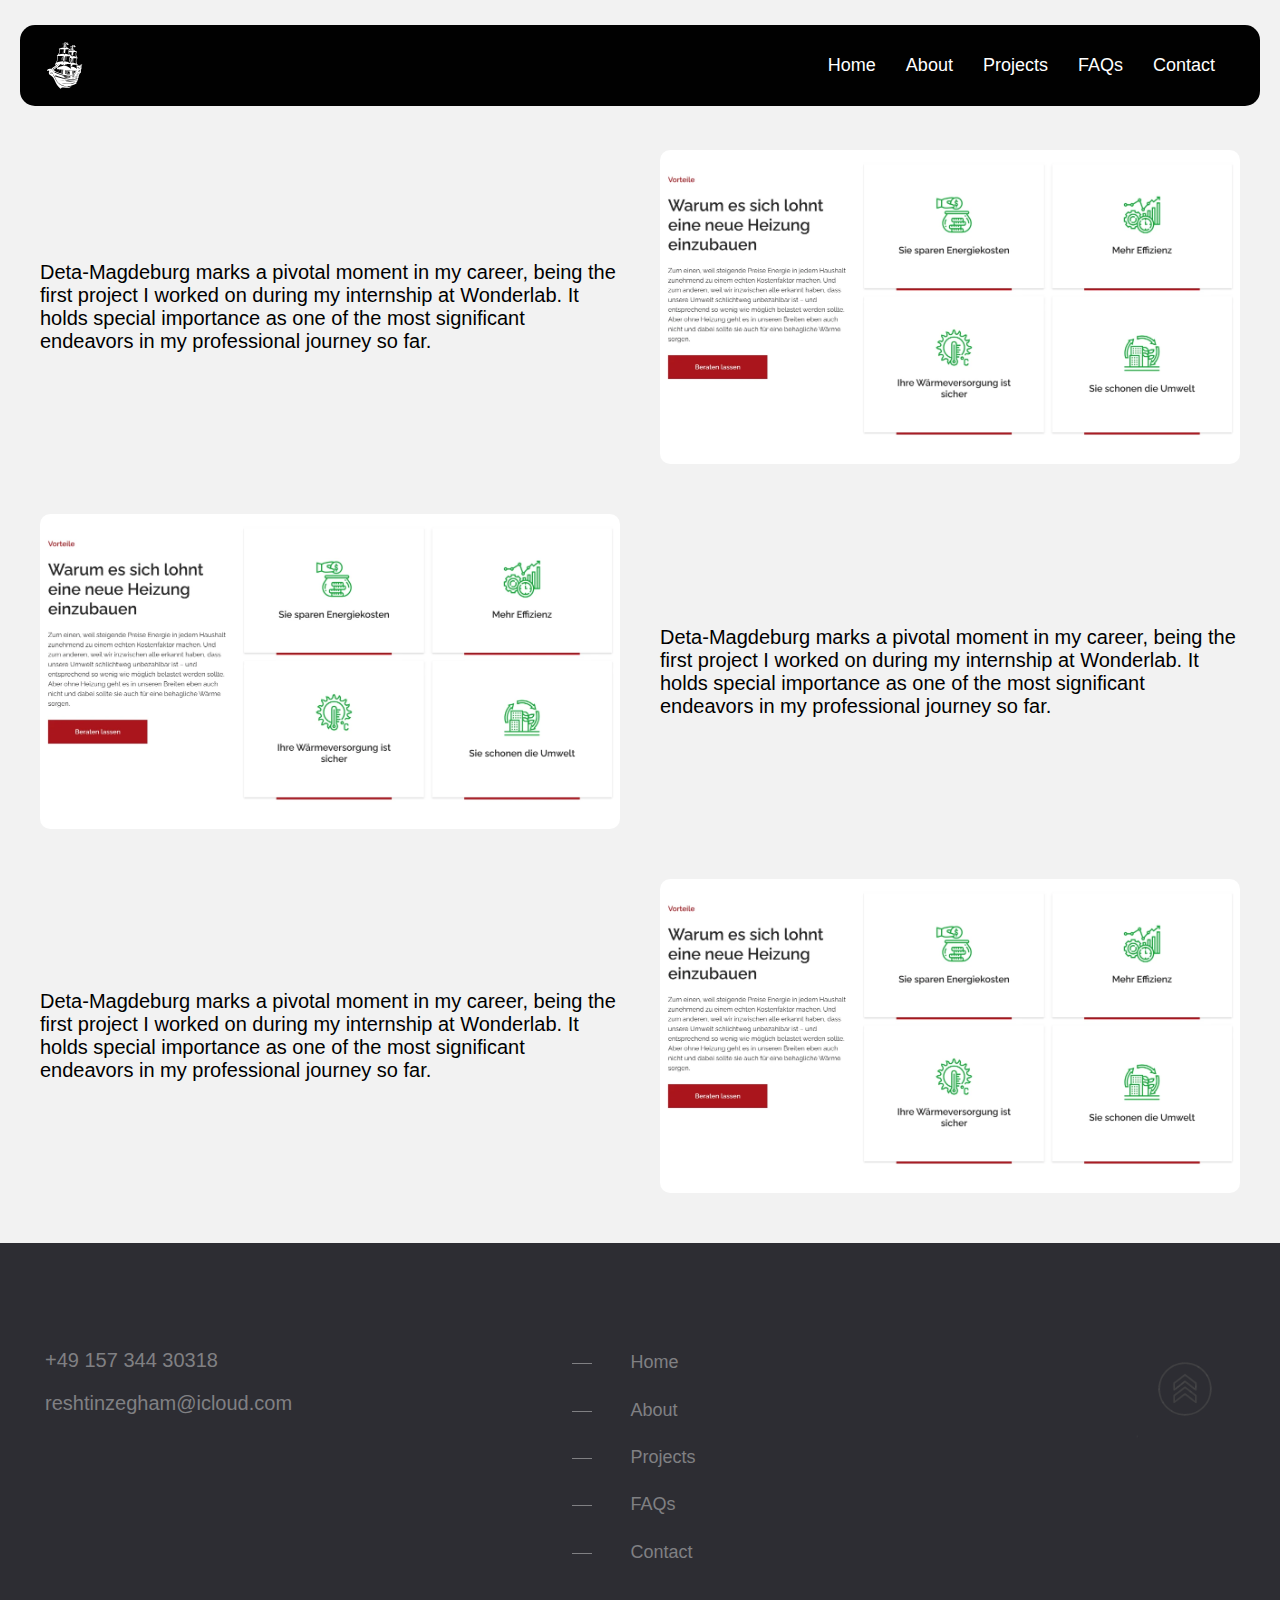
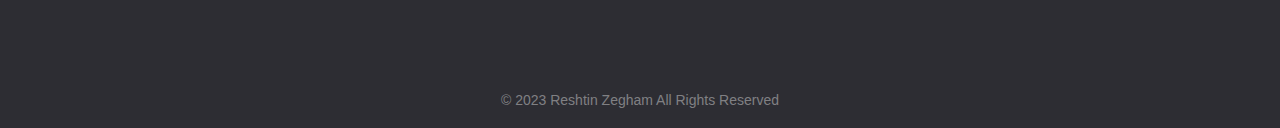
<file: DETA-Magdeburg.html>
<!DOCTYPE html>
<html lang="en">
  <head>
    <meta charset="UTF-8" />
    <meta http-equiv="X-UA-Compatible" content="IE=edge" />
    <meta name="viewport" content="width=device-width, initial-scale=1.0" />
    <title>Document</title>
    <link rel="stylesheet" href="theothers.css" />
    <link rel="stylesheet" href="main.css" />
  </head>
  <body>
    <div class="nav-wrapper">
      <nav>
        <div class="logo">
                 <a href="https://reshtinzegham.github.io/reshtinzegham">
                    <img src="images/Logo.svg" alt="" />
            </a>
        </div>
        <div class="links" id="links">
          <ul>
            <li>
              <a href="#">
                <span>Home</span>
              </a>
            </li>
            <li>
              <a href="#about">
                <span>About</span>
              </a>
            </li>
            <li>
              <a href="#projects">
                <span>Projects</span>
              </a>
            </li>
            <li>
              <a href="#FAQs">
                <span>FAQs</span>
              </a>
            </li>
            <li>
              <a href="#contact">
                <span>Contact</span>
              </a>
            </li>
          </ul>
        </div>
        <i class="fa-solid fa-bars" onclick="toggleMenu()" id="open-menu"></i>
        <i class="fa-solid fa-xmark" onclick="toggleMenu()" id="close-menu"></i>
      </nav>
    </div>
    <div class="inner-2">
      <div class="first-part gridrow box50">
        <div class="info col col1">
          Deta-Magdeburg marks a pivotal moment in my career, being the first
          project I worked on during my internship at Wonderlab. It holds
          special importance as one of the most significant endeavors in my
          professional journey so far.
        </div>
        <div class="image col col2">
          <img src="images/therothers/Deta1.webp" alt="" />
        </div>
      </div>
      <div class="space-medium"></div>
      <div class="gridrow box50">
        <div class="image col col1">
          <img src="images/therothers/Deta1.webp" alt="" />
        </div>
        <div class="info col col2">
          Deta-Magdeburg marks a pivotal moment in my career, being the first
          project I worked on during my internship at Wonderlab. It holds
          special importance as one of the most significant endeavors in my
          professional journey so far.
        </div>
      </div>
      <div class="space-medium"></div>
      <div class="gridrow box50">
        <div class="info col col1">
          Deta-Magdeburg marks a pivotal moment in my career, being the first
          project I worked on during my internship at Wonderlab. It holds
          special importance as one of the most significant endeavors in my
          professional journey so far.
        </div>
        <div class="image col col2">
          <img src="images/therothers/Deta1.webp" alt="" />
        </div>
      </div>
    </div>
    <div class="space-medium"></div>
    <footer>
      <div class="footer">
        <div class="inner-2">
          <div class="gridrow box33">
            <div class="col col1">
              <div class="footer-contact">
                <a href="tel:+4915734430318">
                  <span>+49 157 344 30318</span>
                </a>
                <a href="mailto:reshtinzegham@icloud.com">
                  <span>reshtinzegham@icloud.com</span>
                </a>
              </div>
              <div id="contact">
                <div class="social-icons margin">
                  <a href="https://github.com/Reshtin-Zegham"
                    ><i class="fa-brands fa-github"></i
                  ></a>
                  <a
                    href="https://instagram.com/r_zegham?igshid=OGQ5ZDc2ODk2ZA%3D%3D&utm_source=qr"
                    ><i class="fa-brands fa-instagram"></i
                  ></a>
                  <a href="http://linkedin.com/in/reshtin-zegham-275518266"
                    ><i class="fa-brands fa-linkedin"></i
                  ></a>
                </div>
              </div>
            </div>
            <div class="footer-links col col2">
              <ul>
                <li>
                  <a href="#">
                    <span>Home</span>
                  </a>
                </li>
                <li>
                  <a href="#about">
                    <span>About</span>
                  </a>
                </li>
                <li>
                  <a href="#projects">
                    <span>Projects</span>
                  </a>
                </li>
                <li>
                  <a href="#FAQs">
                    <span>FAQs</span>
                  </a>
                </li>
                <li>
                  <a href="#contact">
                    <span>Contact</span>
                  </a>
                </li>
              </ul>
            </div>
            <div class="col col3">
              <a href="#">
                <img class="up" src="images/up-without-background.png" alt=""
              /></a>
            </div>
          </div>
        </div>
      </div>
      <div class="copyright-wrapper">
        <p>&copy; 2023 Reshtin Zegham All Rights Reserved</p>
      </div>
    </footer>

    <script src="https://cdn.jsdelivr.net/npm/swiper@11/swiper-bundle.min.js"></script>
    <script src="https://smtpjs.com/v3/smtp.js"></script>
    <script src="main.js"></script>
    <script>
      const name = document.getElementById("name");
      const email = document.getElementById("email");
      const message = document.getElementById("message");
      const submit = document.getElementsByClassName("form")[0];

      submit.addEventListener("submit", (e) => {
        e.preventDefault();
        console.log("clicked");

        let ebody = `
          <b> Name: </b>${name.value}
          <br>
          <b> Email: </b>${email.value}
          <br>
          <b> Message: </b>${message.value}
          <br>
          `;

        Email.send({
          SecureToken: "cb870505-e8d4-4398-804c-b00e8fe8d654",
          To: "reshtinzegham18@gmail.com",
          From: document.getElementById("email").value,
          Subject: "New Message",
          Body: ebody,
        }).then((message) => alert(message));
      });
    </script>
  </body>
</html>
</file>
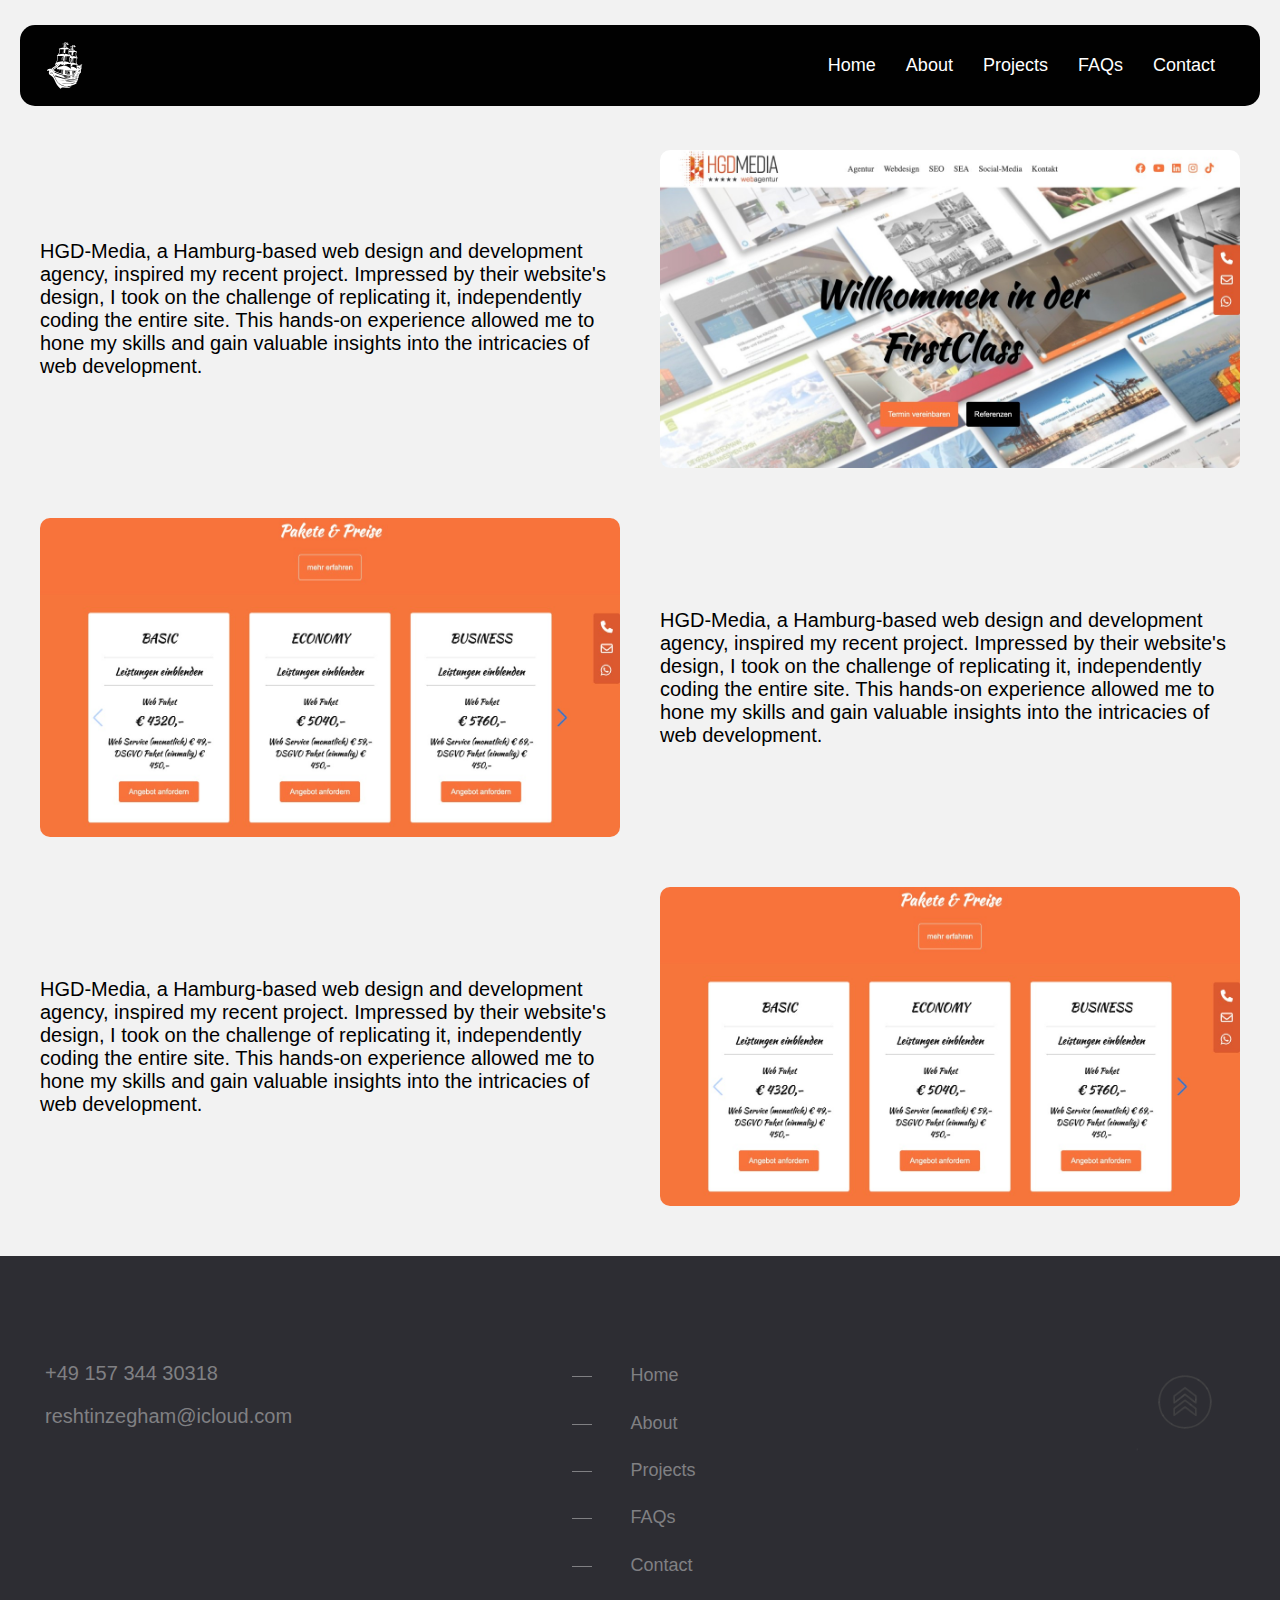
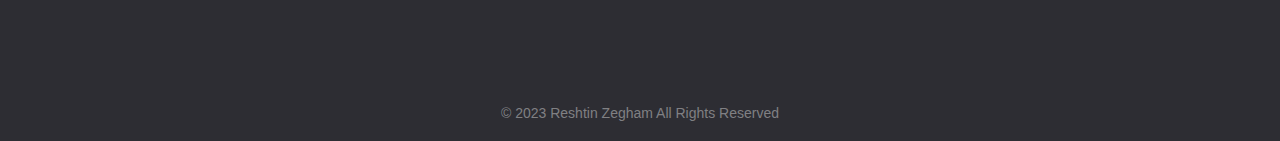
<file: HGD-Media.html>
<!DOCTYPE html>
<html lang="en">
  <head>
    <meta charset="UTF-8" />
    <meta http-equiv="X-UA-Compatible" content="IE=edge" />
    <meta name="viewport" content="width=device-width, initial-scale=1.0" />
    <title>Document</title>
    <link rel="stylesheet" href="theothers.css" />
    <link rel="stylesheet" href="main.css" />
  </head>
  <body>
    <div class="nav-wrapper">
      <nav>
        <div class="logo">
         <a href="https://reshtinzegham.github.io/reshtinzegham">
                    <img src="images/Logo.svg" alt="" />
            </a>
        </div>
        <div class="links" id="links">
          <ul>
            <li>
              <a href="#">
                <span>Home</span>
              </a>
            </li>
            <li>
              <a href="#about">
                <span>About</span>
              </a>
            </li>
            <li>
              <a href="#projects">
                <span>Projects</span>
              </a>
            </li>
            <li>
              <a href="#FAQs">
                <span>FAQs</span>
              </a>
            </li>
            <li>
              <a href="#contact">
                <span>Contact</span>
              </a>
            </li>
          </ul>
        </div>
        <i class="fa-solid fa-bars" onclick="toggleMenu()" id="open-menu"></i>
        <i class="fa-solid fa-xmark" onclick="toggleMenu()" id="close-menu"></i>
      </nav>
    </div>
    <div class="inner-2">
      <div class="first-part gridrow box50">
        <div class="info col col1">
          HGD-Media, a Hamburg-based web design and development agency, inspired
          my recent project. Impressed by their website's design, I took on the
          challenge of replicating it, independently coding the entire site.
          This hands-on experience allowed me to hone my skills and gain
          valuable insights into the intricacies of web development.
        </div>
        <div class="image col col2">
          <img
            src="images/therothers/Screenshot 2023-11-24 at 10.42.53.jpg"
            alt=""
          />
        </div>
      </div>
      <div class="space-medium"></div>
      <div class="gridrow box50">
        <div class="image col col1">
          <img
            src="images/therothers/Screenshot 2023-11-24 at 10.43.11.jpg"
            alt=""
          />
        </div>
        <div class="info col col2">
          HGD-Media, a Hamburg-based web design and development agency, inspired
          my recent project. Impressed by their website's design, I took on the
          challenge of replicating it, independently coding the entire site.
          This hands-on experience allowed me to hone my skills and gain
          valuable insights into the intricacies of web development.
        </div>
      </div>
      <div class="space-medium"></div>
      <div class="gridrow box50">
        <div class="info col col1">
          HGD-Media, a Hamburg-based web design and development agency, inspired
          my recent project. Impressed by their website's design, I took on the
          challenge of replicating it, independently coding the entire site.
          This hands-on experience allowed me to hone my skills and gain
          valuable insights into the intricacies of web development.
        </div>
        <div class="image col col2">
          <img
            src="images/therothers/Screenshot 2023-11-24 at 10.43.11.jpg"
            alt=""
          />
        </div>
      </div>
    </div>
    <div class="space-medium"></div>
    <footer>
      <div class="footer">
        <div class="inner-2">
          <div class="gridrow box33">
            <div class="col col1">
              <div class="footer-contact">
                <a href="tel:+4915734430318">
                  <span>+49 157 344 30318</span>
                </a>
                <a href="mailto:reshtinzegham@icloud.com">
                  <span>reshtinzegham@icloud.com</span>
                </a>
              </div>
              <div id="contact">
                <div class="social-icons margin">
                  <a href="https://github.com/Reshtin-Zegham"
                    ><i class="fa-brands fa-github"></i
                  ></a>
                  <a
                    href="https://instagram.com/r_zegham?igshid=OGQ5ZDc2ODk2ZA%3D%3D&utm_source=qr"
                    ><i class="fa-brands fa-instagram"></i
                  ></a>
                  <a href="http://linkedin.com/in/reshtin-zegham-275518266"
                    ><i class="fa-brands fa-linkedin"></i
                  ></a>
                </div>
              </div>
            </div>
            <div class="footer-links col col2">
              <ul>
                <li>
                  <a href="#">
                    <span>Home</span>
                  </a>
                </li>
                <li>
                  <a href="#about">
                    <span>About</span>
                  </a>
                </li>
                <li>
                  <a href="#projects">
                    <span>Projects</span>
                  </a>
                </li>
                <li>
                  <a href="#FAQs">
                    <span>FAQs</span>
                  </a>
                </li>
                <li>
                  <a href="#contact">
                    <span>Contact</span>
                  </a>
                </li>
              </ul>
            </div>
            <div class="col col3">
              <a href="#">
                <img class="up" src="images/up-without-background.png" alt=""
              /></a>
            </div>
          </div>
        </div>
      </div>
      <div class="copyright-wrapper">
        <p>&copy; 2023 Reshtin Zegham All Rights Reserved</p>
      </div>
    </footer>

    <script src="https://cdn.jsdelivr.net/npm/swiper@11/swiper-bundle.min.js"></script>
    <script src="https://smtpjs.com/v3/smtp.js"></script>
    <script src="main.js"></script>
    <script>
      const name = document.getElementById("name");
      const email = document.getElementById("email");
      const message = document.getElementById("message");
      const submit = document.getElementsByClassName("form")[0];

      submit.addEventListener("submit", (e) => {
        e.preventDefault();
        console.log("clicked");

        let ebody = `
          <b> Name: </b>${name.value}
          <br>
          <b> Email: </b>${email.value}
          <br>
          <b> Message: </b>${message.value}
          <br>
          `;

        Email.send({
          SecureToken: "cb870505-e8d4-4398-804c-b00e8fe8d654",
          To: "reshtinzegham18@gmail.com",
          From: document.getElementById("email").value,
          Subject: "New Message",
          Body: ebody,
        }).then((message) => alert(message));
      });
    </script>
  </body>
</html>
</file>
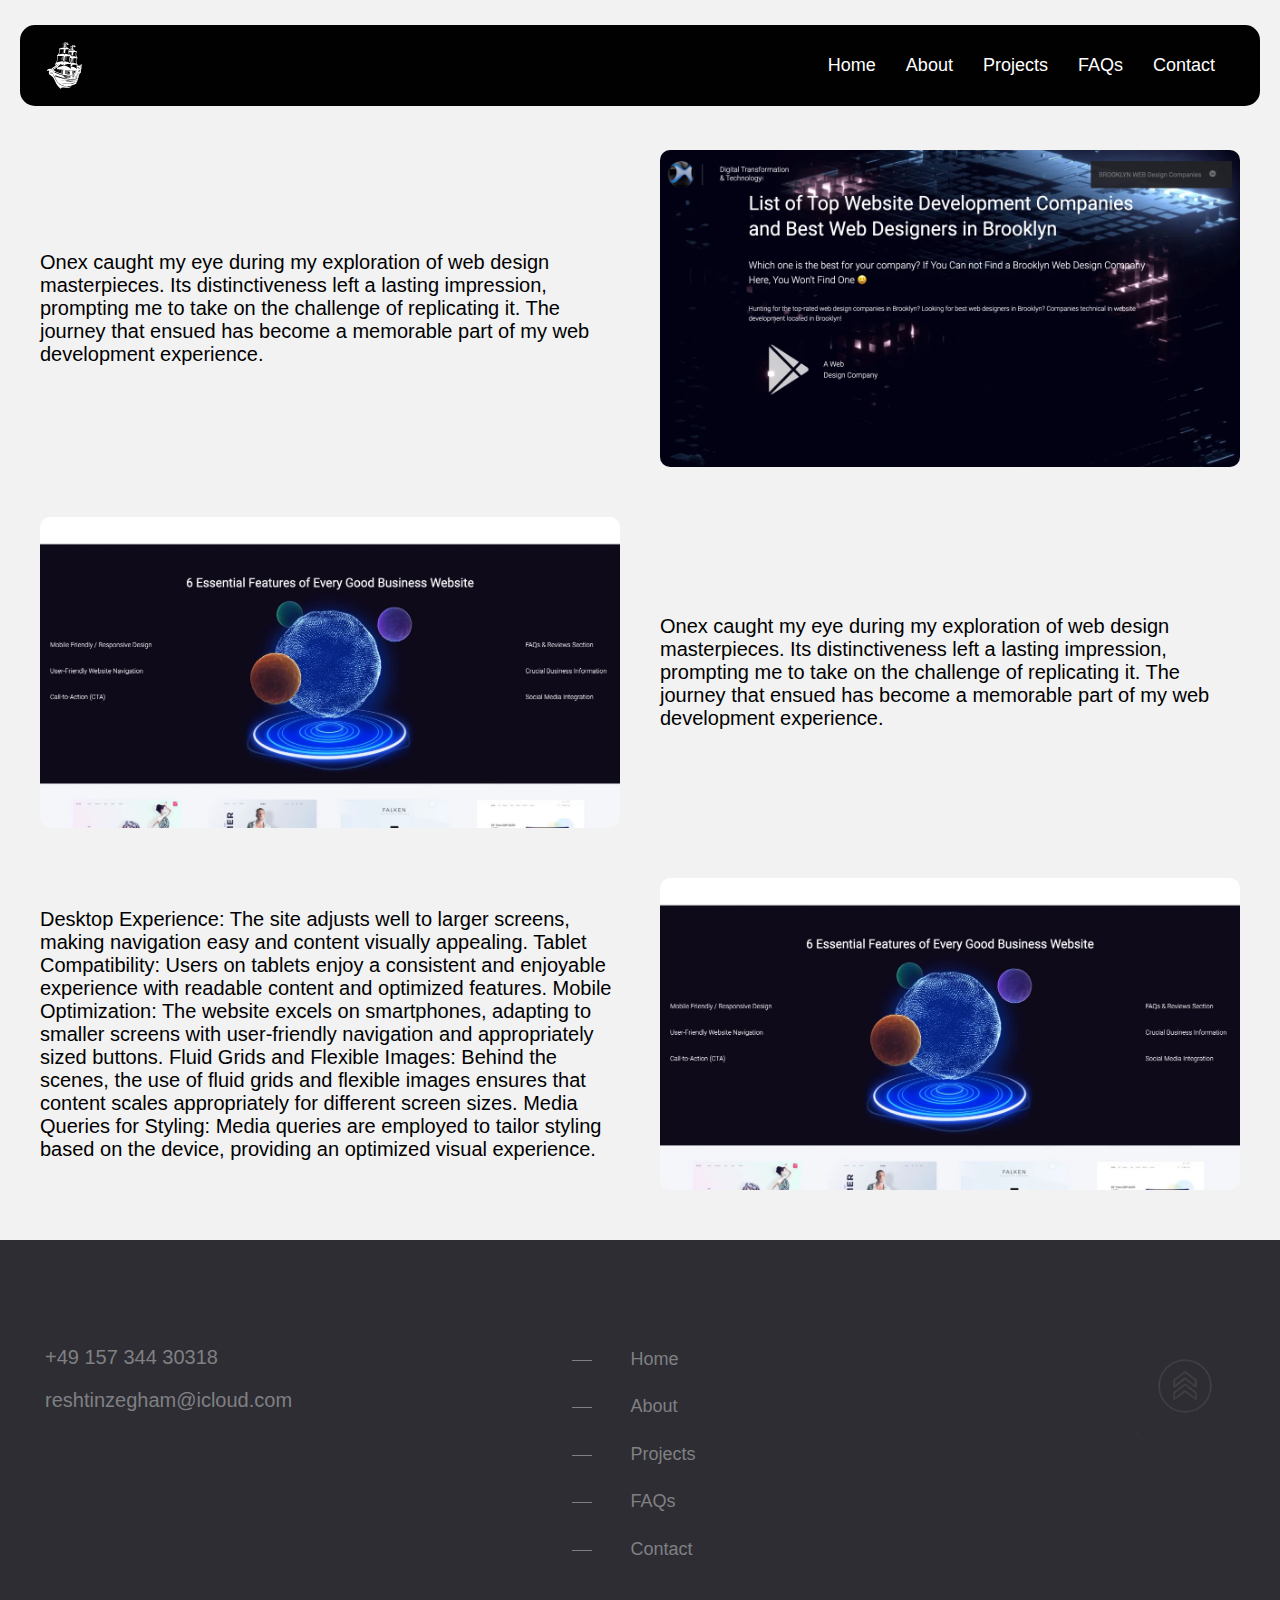
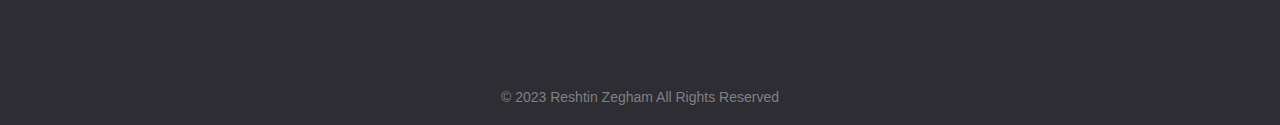
<file: ONEX.html>
<!DOCTYPE html>
<html lang="en">
  <head>
    <meta charset="UTF-8" />
    <meta http-equiv="X-UA-Compatible" content="IE=edge" />
    <meta name="viewport" content="width=device-width, initial-scale=1.0" />
    <title>Document</title>
    <link rel="stylesheet" href="theothers.css" />
    <link rel="stylesheet" href="main.css" />
  </head>
  <body>
    <div class="nav-wrapper">
      <nav>
        <div class="logo">
             <a href="https://reshtinzegham.github.io/reshtinzegham">
              <img src="images/Logo.svg" alt="" />
          </a>
        </div>
        <div class="links" id="links">
          <ul>
            <li>
              <a href="#">
                <span>Home</span>
              </a>
            </li>
            <li>
              <a href="#about">
                <span>About</span>
              </a>
            </li>
            <li>
              <a href="#projects">
                <span>Projects</span>
              </a>
            </li>
            <li>
              <a href="#FAQs">
                <span>FAQs</span>
              </a>
            </li>
            <li>
              <a href="#contact">
                <span>Contact</span>
              </a>
            </li>
          </ul>
        </div>
        <i class="fa-solid fa-bars" onclick="toggleMenu()" id="open-menu"></i>
        <i class="fa-solid fa-xmark" onclick="toggleMenu()" id="close-menu"></i>
      </nav>
    </div>
    <div class="inner-2">
      <div class="first-part gridrow box50">
        <div class="info col col1">
          Onex caught my eye during my exploration of web design masterpieces.
          Its distinctiveness left a lasting impression, prompting me to take on
          the challenge of replicating it. The journey that ensued has become a
          memorable part of my web development experience.
        </div>
        <div class="image col col2">
          <img src="images/therothers/Onex1.webp" alt="" />
        </div>
      </div>
      <div class="space-medium"></div>
      <div class="gridrow box50">
        <div class="image col col1">
          <img src="images/therothers/Onex2.webp" alt="" />
        </div>
        <div class="info col col2">
          Onex caught my eye during my exploration of web design masterpieces.
          Its distinctiveness left a lasting impression, prompting me to take on
          the challenge of replicating it. The journey that ensued has become a
          memorable part of my web development experience.
        </div>
      </div>
      <div class="space-medium"></div>
      <div class="gridrow box50">
        <div class="info col col1">
          Desktop Experience:
          The site adjusts well to larger screens, making navigation easy and content visually appealing.
          Tablet Compatibility:
          Users on tablets enjoy a consistent and enjoyable experience with readable content and optimized features.
          Mobile Optimization:
          The website excels on smartphones, adapting to smaller screens with user-friendly navigation and appropriately sized buttons.
          Fluid Grids and Flexible Images:
          Behind the scenes, the use of fluid grids and flexible images ensures that content scales appropriately for different screen sizes.
          Media Queries for Styling:
          Media queries are employed to tailor styling based on the device, providing an optimized visual experience.
        </div>
        <div class="image col col2">
          <img src="images/therothers/Onex2.webp" alt="" />
        </div>
      </div>
    </div>
    <div class="space-medium"></div>
    <footer>
      <div class="footer">
        <div class="inner-2">
          <div class="gridrow box33">
            <div class="col col1">
              <div class="footer-contact">
                <a href="tel:+4915734430318">
                  <span>+49 157 344 30318</span>
                </a>
                <a href="mailto:reshtinzegham@icloud.com">
                  <span>reshtinzegham@icloud.com</span>
                </a>
              </div>
              <div id="contact">
                <div class="social-icons margin">
                  <a href="https://github.com/Reshtin-Zegham"
                    ><i class="fa-brands fa-github"></i
                  ></a>
                  <a
                    href="https://instagram.com/r_zegham?igshid=OGQ5ZDc2ODk2ZA%3D%3D&utm_source=qr"
                    ><i class="fa-brands fa-instagram"></i
                  ></a>
                  <a href="http://linkedin.com/in/reshtin-zegham-275518266"
                    ><i class="fa-brands fa-linkedin"></i
                  ></a>
                </div>
              </div>
            </div>
            <div class="footer-links col col2">
              <ul>
                <li>
                  <a href="#">
                    <span>Home</span>
                  </a>
                </li>
                <li>
                  <a href="#about">
                    <span>About</span>
                  </a>
                </li>
                <li>
                  <a href="#projects">
                    <span>Projects</span>
                  </a>
                </li>
                <li>
                  <a href="#FAQs">
                    <span>FAQs</span>
                  </a>
                </li>
                <li>
                  <a href="#contact">
                    <span>Contact</span>
                  </a>
                </li>
              </ul>
            </div>
            <div class="col col3">
              <a href="#">
                <img class="up" src="images/up-without-background.png" alt=""
              /></a>
            </div>
          </div>
        </div>
      </div>
      <div class="copyright-wrapper">
        <p>&copy; 2023 Reshtin Zegham All Rights Reserved</p>
      </div>
    </footer>

    <script src="https://cdn.jsdelivr.net/npm/swiper@11/swiper-bundle.min.js"></script>
    <script src="https://smtpjs.com/v3/smtp.js"></script>
    <script src="main.js"></script>
    <script>
      const name = document.getElementById("name");
      const email = document.getElementById("email");
      const message = document.getElementById("message");
      const submit = document.getElementsByClassName("form")[0];

      submit.addEventListener("submit", (e) => {
        e.preventDefault();
        console.log("clicked");

        let ebody = `
          <b> Name: </b>${name.value}
          <br>
          <b> Email: </b>${email.value}
          <br>
          <b> Message: </b>${message.value}
          <br>
          `;

        Email.send({
          SecureToken: "cb870505-e8d4-4398-804c-b00e8fe8d654",
          To: "reshtinzegham18@gmail.com",
          From: document.getElementById("email").value,
          Subject: "New Message",
          Body: ebody,
        }).then((message) => alert(message));
      });
    </script>
  </body>
</html>
</file>
<file: theothers.css>
* {
    padding: 0;
    margin: 0;
    box-sizing: border-box;
}

.inner-2 {
    width: calc(100% - 2 * 20px);
    max-width: 1200px;
    margin: 0 auto;
    position: relative;
}

.first-part {
    margin-top: 150px !important;
}

.image img {
    width: 100%;
    height: 100%;
    border-radius: 10px;
}

.info {
    display: grid;
    place-content: center;
    font-size: 20px;
}
</file>
<file: main.css>
* {
    margin: 0;
    padding: 0;
    scroll-behavior: smooth;
    box-sizing: border-box;
}

:root {
  --transition: all 0.5s ease;
}

body {
  font-family: 'Roboto', sans-serif;
  background-color: #f2f2f2;
  overflow-x: hidden;
}

.margin {
  margin-top: 20px;
}

.double-margin {
  margin-top: 40px;
}

p {
    font-size: 18px;
}

.inner {
    width: calc(100% - 2 * 20px);
    max-width: 1400px;
    margin: 0 auto;
    position: relative;
}

.gridrow {
    display: flex;
    column-gap: 40px;
    width: 100%;
    margin: 0px auto;
    row-gap: 40px;
    flex-wrap: wrap;
}

.gridrow.box33 .col {
    width: calc(33.333% - 40px * 2 / 3);
}

.gridrow.box50 .col {
  width: calc(50% - 40px / 2);
}

.gridrow.box33-66 .col1 {
  width: calc(33.333% - 40px / 2);
}

.gridrow.box33-66 .col2 {
  width: calc(66.666% - 40px / 2);
}

@media screen and (max-width: 1024px) {
    .gridrow.box33 .col {
        width: calc(50% - 40px / 2);
    }
    .gridrow.box33-66 .col {
      width: 100%;
    }
}

@media screen and (max-width: 768px) {
    .gridrow.box33 .col {
        width: 100%;
    }
    .gridrow.box50 .col {
      width: 100%;
    }
}

.space-small {
    display: flex;
    margin-bottom: 25px;
}

.space-medium {
  display: flex;
  margin-bottom: 50px;
}

.space-large {
  display: flex;
  margin-bottom: 75px;
}

@media screen and (max-width: 568px) {
  .space-small {
    display: flex;
    margin-bottom: 20px;
}

  .space-medium {
    display: flex;
    margin-bottom: 35px;
  }

  .space-large {
    display: flex;
    margin-bottom: 50px;
  }
}

@media screen and (max-width: 1200px) {
   p {
    font-size: 19px;
   }
}

a {
  text-decoration: none;
}

.gradient
{
  background-image: linear-gradient(135deg, #ff4500, #c29e00 66%);
  -webkit-background-clip: text;
  -moz-background-clip: text;
  -webkit-text-fill-color: transparent; 
  -moz-text-fill-color: transparent;
} 

/*-------------------- UP-TOP --------------- */
/*------------------ Down We Go ---------------- */


/*----------- Banner ------------*/

.banner {
  background-position: center;
  background-repeat: no-repeat;
  background-size: cover;
  width: 100%;
  height: 100vh;
  overflow: hidden;
  position: relative;
  display: flex;
  justify-content: center;
  align-items: center;
}

.banner::before {
  content: '';
  position: absolute;
  top: 0;
  left: 0;
  width: 100%;
  height: 100%;
  background: url(images/anas-alshanti-feXpdV001o4-unsplash.jpg);
  background-position: center;
  background-repeat: no-repeat;
  background-size: cover;
  clip-path: inherit;
  filter: brightness(60%); 
  z-index: -1; 
}

.banner-inner {
  z-index: 1;
  position: relative;
  width: calc(100% - 2 * 20px);
  margin: 0 auto;
  max-width: 1200px;
}

.banner-text {
  color: #fff;
  text-align: center;
}

.banner-text h1 {
  font-size: 7.5rem;
  font-family: 'Comforter Brush', cursive;
}

.banner-text span {
  color: #ff004f;
}


.banner-text p {
  font-size: 5.5rem;
  text-align: center;  
  font-family: 'Comforter Brush', cursive;
}

.banner-buttons {
  display: flex;
  column-gap: 20px;
  row-gap: 20px;
  flex-wrap: wrap;
  justify-content: center;
  align-items: center;
  margin-top: 50px;  
}

.banner-btn {
  color: #fff;
  padding: 20px 40px; 
  border: 1px solid #fff;
  border-radius: 7px;
  transition: var(--transition);
  font-weight: 600;
}

.banner-btn:hover {
  background: #2e2e2e;
}

@media screen and (max-width: 1024px) {
  .banner-text h1 {
    font-size: 6rem;
  }
  
  .banner-text p {
    font-size: 3.3rem;
  }
}

@media screen and (max-width: 768px) {
  .banner-text h1 {
    font-size: 4rem;
  }
  
  .banner-text p {
    font-size: 2.7rem;
  }
}


/*----------- Navigation ------------*/

.nav-wrapper {
  position: absolute;
  top: 0;
  left: 0;
  width: 100%;
}

nav {
  display: flex;
  justify-content: space-between;
  align-items: center;
  background-color: #010101;
  border-radius: 15px;
  position: relative;
  width: calc(100% - 2 * 20px);
  margin: 25px auto 0 auto;
  z-index: 999;
}

.logo {
  max-width: 50px;
  max-height: 50px;
  margin-left: 20px;
}

.logo img {
  width: 100%;
  height: 100%;
  object-fit: cover;
  filter: invert(1);
}


.links {
  padding: 30px;
  width: 100%;
  display: flex;
  justify-content: flex-end;
}

.links ul {
  display: flex;
  flex-direction: row;
}

.links ul li {
  list-style: none;
}

.links ul li a {
  font-size: 18px;
  color: #fff;
  position: relative;
  padding: 15px;
  transition: var(--transition);
  width: 100%;
}

.links ul li a::after {
  content: '';
  width: 0;
  height: 2px;
  background-image: linear-gradient(135deg, #ff4500, #c29e00 66%);
  z-index: 999;
  position: absolute;
  left: 0;
  bottom: 0;
  transition: var(--transition);
}

.links ul li a:hover::after {
  width: calc(100% - 30px);
  margin-left: 15px;
}

#open-menu,
#close-menu
{
  color: #fff;
  font-size: 25px;
  display: none;
  cursor: pointer;
}


@media screen and (max-width: 768px) {
  nav {
    padding: 25px;
  }

  .links {
    flex-direction: column; 
    padding: 0;
    width: 100%;
    position: absolute;
    top: 100%; 
    left: 0;
    background-color: #010101;
    transition: all 0.7s ease-in; 
    max-height: 0;
    overflow: hidden;
  }

  #open-menu {
    display: flex;
    justify-content: center;
    align-items: center;
    background-color:  orange;
    border-radius: 50%;
    width: 45px;
    height: 45px;
  }

  .links.show {
    display: flex;
    border-radius: 15px;
    opacity: 1;
    max-height: 600px;
    overflow: auto;
    padding-bottom: 20px;
  }

  .links ul {
    flex-direction: column;
    text-align: center;
  }

  .links ul li  {
    padding: 20px;
  }

   .logo {
    margin-left: 0;
  }
}



/*------------ About ---------*/

.about {
 color: #ffff;
 display: flex;
 flex-direction: column;
 justify-content: center;
 width: 100%;
 height: 100%;
 min-height: 100vh;   
 background: #080808;
}

.about-inner {
  max-width: 500px;
}

.about p {
  line-height: 1.3;
  font-size: 18px;
}

.about .col.col1 {
 display: flex;
 justify-content: center;
 align-items: center;
}

.about .col.col1 img {
  width: 100%;
  height: 100%;
  border-radius: 27px;
  max-width: 500px;
  max-height: 600px;
  object-fit: cover;
}

.about .col.col2 {
  display: flex;
  justify-content: center;
  align-items: center;
}

.sub-title {
  font-size: 60px;
  font-weight: 600;
  color: #fff;
  margin-bottom: 20px;
}

.sub-title span {
  color: #ff004f;;
}

.tab-titles {
  display: flex;
  margin: 35px 0 40px;
}

.tab-links {
  margin-right: 50px;
  font-size: 20px;
  font-weight: 500;
  cursor: pointer;
  position: relative;
}

.tab-links::after {
  content: '';
  width: 0;
  height: 3px;
  background: #ff004f;
  position: absolute;
  left: 0;
  bottom: -8px;
  transition: var(--transition);
}

.tab-links.active-link::after {
  width: 100%;
}

.tab-contents ul li {
  list-style: none;
  margin: 10px 0;
  font-size: 17px;
}

.tab-contents ul li span {
  color: #b54769;
  font-size: 14px;
}

.tab-contents {
  display: none;
}

.tab-contents.active-tab {
  display: block;
}

@media screen and (max-width: 1024px) {
  .about-inner {
    max-width: 600px;
    margin: 0 auto;
  }

  .tab-contents ul li {
  font-size: 18px;
  }   
}

@media screen and (max-width: 768px) {
.tab-links {
  font-size: 18px;
  } 
}

@media screen and (max-width: 568px) {
  .about p {
    font-size: 17px;
  }
}

@media screen and (max-width: 350px) {
  .tab-titles {
    flex-wrap: wrap;
    row-gap: 20px;  
  }
}


/*-------- main-projects ---------*/

.main-projects-background {
  background: linear-gradient(rgba(1, 1, 1, 0.6), rgba(1, 1, 1, 0.6)), url(images/3rdnew.jpg);
  background-position: center;
  background-repeat: no-repeat;
  background-size: cover;
  width: 100%;
  height: 100%;
}

.main-projects {
  display: flex;
  justify-content: center;
  align-items: center;
  padding: 10% 0;
}

.swiper {
  width: 100%;
  height: 400px;
  position: relative !important;
}

.swiper-pagination {
  position: absolute;
  bottom: 50px;
  left: 0;
}

.swiper-scrollbar {
  position: absolute !important;
  bottom: -40px !important; 
  left: 0 !important;
}


.main-projects .swiper-slide  {
  position: relative;
  width: 100%;
  overflow: hidden;
  border-radius: 10px;
}

.main-projects-button {
  display: flex;
  flex-wrap: wrap;
  row-gap: 20px;
  column-gap: 20px;
}

.main-projects-btn {
  color: #fff;
  padding: 10px 20px;
  border-radius: 5px;
  display: flex;
  align-items: center;
  transition: var(--transition);
  position: relative;
  font-weight: 500;
  border: 1px solid #fff;
  background: transparent;
  font-size: 18px;
}

.main-projects-btn:hover {
 background: #fff;
 color: #000;
}

.material-symbols-outlined {
  margin-right: 5px;
}

.main-projects #one::before {
  content: "";
  display: block;
  position: absolute;
  top: 0;
  left: 0;
  width: 100%;
  height: 100%;
  background: linear-gradient(to right, rgba(255, 255, 255, 0.8) 0%, rgba(255, 255, 255, 0) 100%), url(images/HGD-Media.jpeg);
  background-position: center;
  background-repeat: no-repeat;
  background-size: cover;
  transform: scale(1.8);
  z-index: -1;
}

video {
  width: 100%;
  height: 100%;
  display: inline-block;
  object-fit: contain;
  overflow-clip-margin: content-box;
  overflow: clip;
  background: #0d0a1a !important;
}

.main-projects .swiper-slide img {
  width: 100%;
  height: 100%;
  object-fit: cover;
}

.autoplay-progress {
  position: absolute;
  right: 16px;
  bottom: 16px;
  z-index: 10;
  width: 48px;
  height: 48px;
  display: flex;
  align-items: center;
  justify-content: center;
  font-weight: bold;
  color: var(--swiper-theme-color);
}

.autoplay-progress svg {
  --progress: 0;
  position: absolute;
  left: 0;
  top: 0px;
  z-index: 10;
  width: 100%;
  height: 100%;
  stroke-width: 4px;
  stroke: var(--swiper-theme-color);
  fill: none;
  stroke-dashoffset: calc(125.6 * (1 - var(--progress)));
  stroke-dasharray: 125.6;
  transform: rotate(-90deg);
}

.main-projects .spans {
  display: flex;
  flex-wrap: wrap;
  gap: 5px;
  margin-bottom: 20px;
  padding-left: 5px;
}

.main-projects .spans span {
  display: block;
  background-color: #555;
  background-image: linear-gradient(135deg, #222222, #2f2e2e);
  color: #fff;
  font-weight: 700;
  font-size: 16px;
  padding: 2px 10px;
  border-radius: 20px;
  filter: brightness(110%);
}

.main-projects .name {
  font-size: 38px;
  margin-top: 20px;
  margin-bottom: 20px;
  color: #fff;
}

.main-projects .text p {
  color: #fff;
  font-size: 20px;  
}

@media screen and (max-width: 768px) {
  .swiper {
    height: 300px;
  }

  .main-projects .text p {
      color: #fff;
      font-size: 19px;  
   } 
}


@media screen and (max-width: 568px) {
 .main-projects-btn {
  font-size: 16px;
  }
}

/*----------- Projects ------------*/

.projects .gridrow.box33 .col {
    display: flex;
    flex-direction: column;
    justify-content: space-between;
    overflow: hidden;
    border-radius: 10px;
    transition: var(--transition);
    position: relative;
    box-shadow: 0px 0px 30px rgba(34, 34, 34, 0.05);
  }
  
  .projects .gridrow.box33 .col:hover {
    transform: scale(1.05);
  }

  .projects h1 {
    text-align: center;
    margin-bottom: 20px;
  }

  .projects-info {
    width: 80%;
    margin: 0 auto 40px auto;
  }

  .projects .gridrow.box33 .col .img {
    width: 100%;
    height: 50%;
  }
    
  .projects .gridrow.box33 .col .img img {
    width: 100%;
    height: 200px;
    object-fit: cover;
  }
  
  .projects .gridrow.box33 .col1 .img {
    position: relative;
    width: 100%;
    overflow: hidden;
  }

  @media (max-width: 1024px) {
    .moshified {
      min-height: 450px;
    }

    .projects .col .img img {
      width: 100%;
      height: 300px;
      object-fit: cover;
    }

    .projects-info {
      width: 100%;
    }
  }
 
  .projects .moshified .img {
    background: url(images/Moshified.png), linear-gradient(to right, black, gray);
    background-position: center center;
    background-repeat: no-repeat;
    background-size: cover;
  }

.projects .text {
  color: #000;
  padding-top: 15px;
}

.projects .text p {
  font-size: 18px;
  padding: 10px 10px 0 10px;
  font-weight: 350;
}

.projects .spans {
  display: flex;
  flex-wrap: wrap;
  gap: 5px;
  margin-bottom: 10px;
  padding-left: 5px;
}

.projects .spans span {
  display: block;
  background-color: #0c2752;
  color: #fff;
  font-weight: 700;
  font-size: 14px;
  padding: 2px 10px;
  border-radius: 20px;
}


.material-symbols-outlined {
  font-variation-settings:
  'FILL' 0,
  'wght' 400,
  'GRAD' 0,
  'opsz' 24
}

.tutorial-section {
    margin: auto 20px 20px 10px;
}

.info-icon {
  display: inline-block;
  margin-left: 5px;
  color: #000;
  cursor: pointer;
  transition: var(--transition);
}

.tooltip {
  display: none;
  position: absolute;
  background-color: #333;
  color: #fff;
  padding: 5px;
  border-radius: 3px;
  font-size: 12px;
  margin-top: -24px;
  margin-left: 30px;
  transition: var(--transition);
}

.tutorial-section:hover .tooltip {
  display: block;
}



 
/*------------ Welcome ---------*/


#welcome {
  color: #fff;
  display: flex;
  flex-direction: column;
  justify-content: center;
  align-self: center;
  text-align: center;
  padding-top: 15%;
}

#welcome h2 {
  display: block;
  margin-bottom: 20px;
  font-size: 25px;
}

#welcome p {
  display: block;
  font-size: 20px;
}


/*-------- FAQs -------*/

.inner.FAQs {
  max-width: 1200px;
}

.FAQs h1 {
  color: #e32505;
  text-align: center;
}

.FAQs .question-item {
  position: relative;
  padding: 10px;
}

.FAQs input[type="checkbox"] {
  position: absolute;
  top: 0;
  left: 0;
  width: 100%;
  height: 100%;
  opacity: 0;
}

.FAQs label {
  cursor: pointer;
  position: relative;
  display: block;
}

.FAQs input[type="checkbox"]:checked ~ h2 label::before {
  border-left: 8px solid transparent;
  border-top: 8px solid black;
  border-right: 8px solid transparent;
  margin-left: -4px;
  margin-top: -4px;
}


.FAQs input[type="checkbox"]:checked ~ h2 ~ p {
  max-height: 300px;
  margin-bottom: 20px;
  padding: 25px;
  border-bottom: 1px solid #e5e5e5;
}

.FAQs .question-item label {
  display: flex;
  justify-content: space-between;
  align-items: center;
  position: relative;
  height: 40px;
  margin-bottom: 0;
   transition: var(--transition);
  border-bottom: 1px solid #e5e5e5;
  font-size: 20px;
  font-weight: 400;
  line-height: 1.3;
}

.FAQs .question-item label i {
  margin-left: 25px;
}

.FAQs p {
  max-height: 0;
  overflow: hidden;
  padding-left: 10px;
  padding-right: 10px;
  margin-bottom: 0;
  font-size: 18px;
  color: #504e4e;
  transition: var(--transition);
}

.FAQs .question-item label:hover {
  cursor: pointer;
  border-bottom: 1px solid;
  border-image: linear-gradient(135deg, #ff4500, #c29e00 66%);
  border-image-slice: 1;
}

@media screen and (max-width: 768px) {
  .FAQs .question-item label {
    font-size: 18px;
  }
  
  .FAQs p {
    font-size: 16px;
  }
}



/*-------- Contact -------*/

.contact {
  display: grid;
  place-content: center;
  width: 100%;
  height: 100%; 
  padding: 5% 0;  
}

.contact .col.col1 {
  display: flex;
  flex-direction: column;
  align-items: center;
}

.contact-img {
  height: 50%;
  width: 70%;
}

.contact-img img {
  width: 100%;
  height: 100%;
  border-radius: 10px;
  object-fit: cover;
}


.btn {
  width: 100%;
  color: #000;
  background: greenyellow;
  border: 0;
  border-radius: 7px;
  cursor: pointer;
  font-size: 16px;
  font-weight: 600;
  transition: var(--transition);
  height: 50px;
}

.btn:hover {
  background-color: #e32505;
  color: #fff;
}

.social-icons {
  margin-bottom: 30px;
}

.contact-links {
  display: flex;
  flex-direction: column;
}

.contact-links a {
  width: unset;
  display: flex;
  align-items: center;
  padding: 10px 0 0 0;
  color: #000;
}

.contact-links i {
  border: 1px solid #e32505;
  border-radius: 50%;
  width: 50px;
  height: 50px;
  display: flex;
  justify-content: center;
  align-items: center;
  color: #e32505;
  margin-right: 15px;
  font-size: 25px;
}

.contact-links-btn {
  margin-top: 50px;
}

.download {
  position: relative;
  width: 170px;
  height: 50px;
  background: greenyellow;
  color: #000;
  border-radius: 7px;
  outline: none;
  border: none;
  transition: all 0.7s ease-out;
  font-weight: 550;
  font-size: 16px;
  cursor: pointer;
  display: flex;
  justify-content: center;
  align-items: center;
}

.download i {
  margin-left: 7px;
}

.download:hover {
  background: #e32505;
  color: #fff;
}

.download.activebtn {
  font-size: 0;
  width: 50px;
  background: #ededed;
  border-radius: 15px;
}

.progress-wrapper {
  position: absolute;
  width: 100px;
  height: 100px;
  transform: scale(0);
  transition: 0.7s;
  transition-delay: 0.5s;
}

.download.activebtn .progress-wrapper {
  transform: scale(0.6);
}

.progress-wrapper .btn-inner {
  position: absolute;
  top: 50%;
  left: 50%;
  transform: translate(-50%, -50%);
  width: 60px;
  height: 60px;
  background: #fff;
  border-radius: 50%;
  z-index: 2;
  transition: 0.5s ease;
  transition-delay: 2s;
}

.download.activebtn .progress-wrapper .btn-inner {
  transform: translate(-50%, -50%) scale(0);
}

.progress-wrapper .bar {
  position: absolute;
  width: 100%;
  height: 100%;
  background: #ededed;
  border-radius: 50%;
  clip: rect(0px, 100px, 100px, 50px);
}

.circle .bar .progress {
  position: absolute;
  width: 100%;
  height: 100%;
  background: orange;
  border-radius: 50%;
  clip: rect(0px, 50px, 100px, 0px);
  z-index: 1;
}

.circle .bar.left .progress {
  transition: 1s linear;
  transition-delay: 0.2s;
} 

.download.activebtn .circle .bar.left .progress {
  transform: rotate(180deg);
}

.circle .right {
transform: rotate(180deg);
}

.circle .bar.right .progress {
  transition: 1s linear;
  transition-delay: 1.2s;
} 

.download.activebtn .circle .bar.right .progress {
  transform: rotate(180deg);
}

.progress-wrapper .checkmark {
  position: absolute;
  width: 100%;
  height: 100%;
  border-radius: 50%;
  z-index: 2;
}

.checkmark span {
  position: absolute;
  display: block;
  width: 30px;
  height: 7px;
  background: #fff;
  border-radius: 5px;
  transition: 0.5s;
  transform-origin: left;
}

.checkmark span:first-child {
  top: 45px;
  left: 22px;
  width: 30px;
  transform: rotate(45deg) scaleX(0);
  transition-delay: 2.5s;
}

.download.activebtn .checkmark span:first-child {
  transform: rotate(45deg) scaleX(1);
}

.checkmark span:last-child {
  top: 65px;
  left: 40px;
  width: 50px;
  transform: rotate(-45deg) scaleX(0);
  transition-delay: 3s;
}

.download.activebtn .checkmark span:last-child {
  transform: rotate(-45deg) scaleX(1);
}

form {
  width: 100%;
  box-shadow: 0px 0px 30px rgba(34, 34, 34, 0.05);
  padding: 50px;
  border-radius: 10px;
  margin: auto;
}

form input {
  width: 100%;
  padding: 15px;
  margin-bottom: 17px;
  outline: none;
  border: 1px solid #ccc;
  box-sizing: border-box;
  border-radius: 5px;
}

textarea {
  width: 100%;
  padding: 15px;
  margin-bottom: 17px;
  outline: none;
  border: 1px solid #ccc;
  box-sizing: border-box;
  border-radius: 5px;
}

 



/*----------------- footer ---------------*/

.footer {
  width: 100vw;
  color: rgb(223, 223, 223);
  background: rgb(45, 45, 51);
  padding: 6rem 25px;
  margin: 0px auto;
  position: relative;
}

.footer a {
  color: rgb(128, 128, 131);
  transition: var(--transition);
}

.footer a:hover {
  color: #fff;
}

.footer-contact {

}

.footer-contact a {
    display: flex;
    align-items: center;
    font-size: 20px;
    padding: 10px 10px 10px 0;
}


.social-icons a {
  text-decoration: none;
  font-size: 30px;
  margin-right: 15px;
  color: #ababab;
  display: inline-block;
  transition: var(--transition);
}

.social-icons a:hover {
 transform: translateY(-5px);
  color: #fff;
  filter: brightness(200%);
}

.footer-links {
  display: flex;
  justify-content: center;
  align-items: center;
}

.footer-links ul {
  display: flex;
  flex-direction: column;
}

.footer-links ul li {
  line-height: 1.3;
  position: relative;
  padding: 12px 12px 12px 3rem;
  list-style: none;
}

.footer-links ul li a {
  font-size: 18px;
  position: relative;
  width: 100%;
  display: block;
  margin-left: 10px;
}

.footer-links ul li:hover a  {
  color: #fff;
}

.footer-links ul li::before {
  content: "";
  display: block;
  position: absolute;
  left: 0px;
  top: 24px;
  height: 1px;
  width: 20px;
  background: rgb(128, 128, 131);
  transition: width 0.3s ease 0s;
}

.footer-links ul li:hover::before {
  width: 100%; 
  background-color: #fff; 
}

.footer .col.col3 {
  display: flex;
  justify-content: flex-end;
}

.up {
  width: 100px;
  height: 100px;
  object-fit: cover;
  transition: var(--transition);
}

.up:hover {
  filter: invert(1);
}

@media screen and (max-width: 1024px) {
  .footer .col.col3 {
    display: flex;
    justify-content: flex-start;
  }
}

@media screen and (max-width: 768px) {
  .footer-links {
    display: flex;
    justify-content: flex-start;
    align-items: center;
  }

  .footer .gridrow.box33 .col3 {
    justify-content: flex-end;
    position: absolute;
    top: 60%;
    right: 0;
    width: 20%;  
  }
}


.copyright-wrapper {
  text-align: center;
  padding: 20px;
  color: rgb(223, 223, 223);
  background: rgb(45, 45, 51);
}

.copyright-wrapper p {
  font-size: 14px;
  color: rgb(128, 128, 131);
  transition: var(--transition);
}

.copyright-wrapper p:hover {
  color: #fff;
}
</file>
